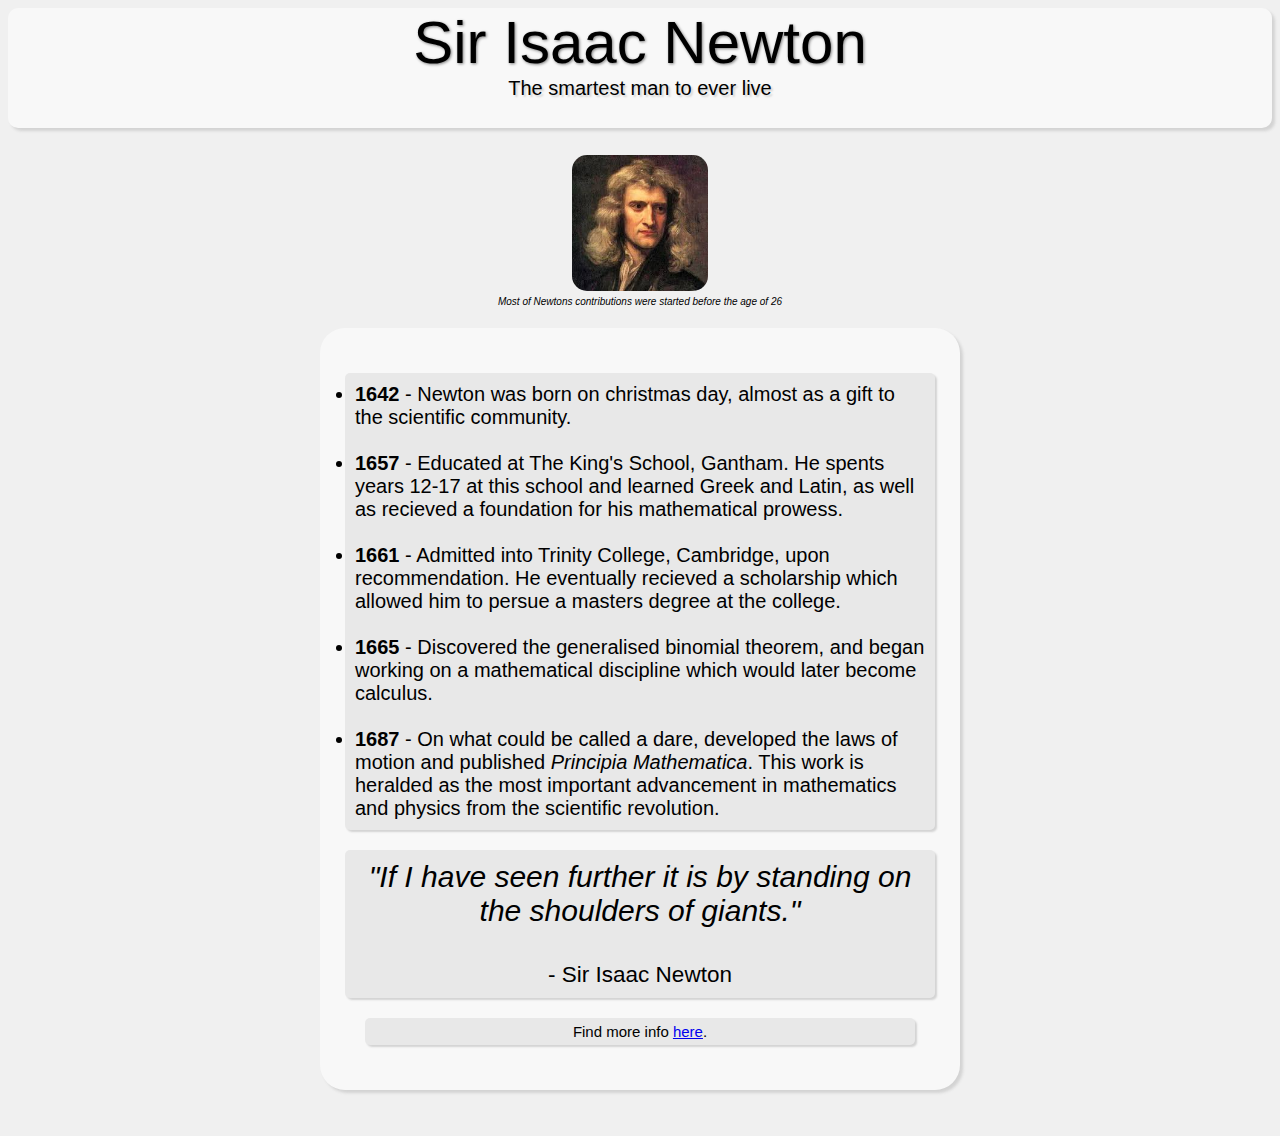
<file: Tribute Page/index.html>
<!DOCTYPE=html>
<html>

<head>
<title>My Tribute Page</title>
<meta charset="utf-8">
<link rel="stylesheet" href="style.css">
</head>

<body id="main">

	<div id="header">	
		<div id="title">Sir Isaac Newton</div>
		<div id="title-description">The smartest man to ever live</div>
	</div>

	<div id="img-div">
		<img id="image" src="newton-pic.jpg">
		<div id="img-caption"><i>Most of Newtons contributions were started before the age of 26</i></div>
	</div>

	<div id="tribute-info">

		<ul>

			<li>
			<strong>1642</strong>
			- Newton was born on christmas day, almost as a gift to the scientific community.
			</li>
			<br/>

			<li>
			<strong>1657</strong>
			- Educated at The King's School, Gantham. He spents years 12-17 at this school and learned Greek
			and Latin, as well as recieved a foundation for his mathematical prowess.
			</li>
			<br/>

			<li>
			<strong>1661</strong>
			- Admitted into Trinity College, Cambridge, upon recommendation. He eventually recieved a
			scholarship which allowed him to persue a masters degree at the college.	
			</li>
			<br/>

			<li>
			<strong>1665</strong>
			- Discovered the generalised binomial theorem, and began working on a mathematical discipline
			which would later become calculus.
			</li>
			<br/>

			<li>
			<strong>1687</strong>
			- On what could be called a dare, developed the laws of motion and published 
			<i>Principia Mathematica</i>. This work is heralded as the most important advancement in
			mathematics and physics from the scientific revolution.	
			</li>

		</ul>

		<div id="quote">
			<i>"If I have seen further it is by standing on the shoulders of giants."</i>
			<br/><br/><span style="font-size: 0.75em;">- Sir Isaac Newton</span>
		</div>

		<div id="more-info">Find more info <a href="https://en.wikipedia.org/wiki/Isaac_Newton" target="_blank">here</a>.</div>

	</div>

</body>

<script type="text/javascript" src="script.js"></script>

</html>
</file>
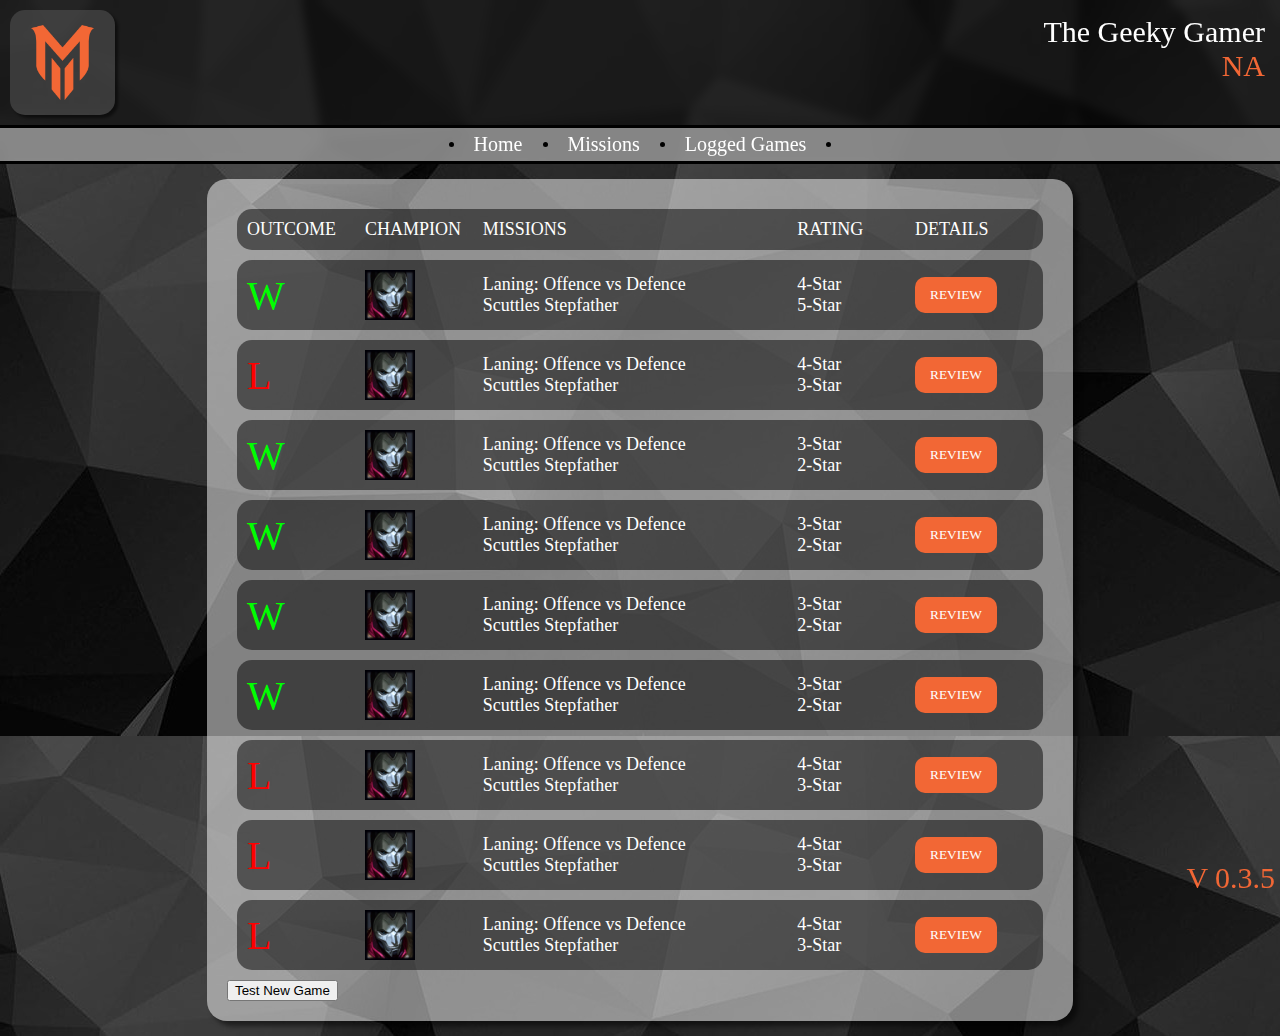
<file: mockMacroMentor/gamelogs.html>
<!DOCTYPE=html>
<html>

<head>

	<title>Macro-Mentor Web App</title>
	<meta charset="utf-8">
	<link rel="stylesheet" href="style.css">
	<link rel="icon" href="logo.png">

</head>

<body>

	<div id="new-game-window">
		<div id="foreground-window">
			<form id="survey-form" method="POST" onSubmit="confirmPage" class="body-text">

				<div class="form-box" id="grid-00">
					<label id="dropdown-label" for="number">ROLE:</label>
					<select id="dropdown" required>
						<option selected value>TOP</option>
						<option value>BOT</option>
						<option value>MID</option>
						<option value>SUP</option>
						<option value>JNG</option>
					</select>
				</div>

				<div class="form-box" id="grid-01">
					<label id="name-label" for="name">Ranked:</label>
					<input type="checkbox" id="ranked" name="ranked" value="ranked" required><br>
					<label id="name-label" for="name">Victory:</label>
					<input type="checkbox" id="victory" name="victory" value="victory" required>
				</div>

				<div class="form-box" id="grid-02">
					<span>Rate and describe your main mission performance.</span>
					<input type="range" id="myRange" value="90">
					<br>
					<textarea class="textbox" id="short-response" required>
					</textarea>
				</div>

				<div class="form-box" id="grid-03">
					<span>Rate and describe your side mission performance.</span>
					<input type="range" id="myRange" value="90">
					<br>
					<textarea class="textbox" id="short-response" required>
					</textarea>
				</div>

				<div class="form-box" id="grid-04">
					<span>Key take-aways and general notes.</span><br>
					<textarea class="textbox" id="short-response" required>
					</textarea><br>
					<button type="button" id="submit-form" onclick="newGameWindow()">SUBMIT</button>
				</div>

			</form>
		</div>
	</div>

	<header>
		
		<div class="header">

			<div class="header-div">

				<div class="text-div-left">
					<img src="logo.png">
				</div>

			</div>

			<div class="header-div">

				<div class="text-div-right">
					<span class="header-text">The Geeky Gamer</span><br/>
					<span class="header-text" style="color: #F26735;">NA</span>
				</div>

			</div>

			<div class="nav-div">

				<div class="link-container">
				
					<div class="link-bar"></div>

					<div class="nav-link">
						<a href="home.html">Home</a>
					</div>

					<div class="link-bar"></div>

					<div class="nav-link">
						<a href="missions.html">Missions</a>
					</div>

					<div class="link-bar"></div>
				
					<div class="nav-link">
						<a href="gamelogs.html">Logged Games</a>
					</div>

					<div class="link-bar"></div>
				
				</div>

			</div>

		</div>

	</header>

	<main>
		
		<div class="content-main">

			<div class="content-container">

				<div class="game-log-title">

					<div>
						<span class="body-text">OUTCOME</span>
					</div>

					<div>
						<span class="body-text">CHAMPION</span>
					</div>

					<div>
						<span class="body-text">MISSIONS</span>
					</div>

					<div>
						<span class="body-text">RATING</span>
					</div>

					<div>
						<span class="body-text">DETAILS</span>
					</div>

				</div>

				<div class="game-log-container">

					<div class="game-log">

						<div class="log-column-one">
							<span style="font-size: 40px; color: #0f0;">W</span>
						</div>

						<div class="log-column-two">
							<img src="jhin.png">
						</div>

						<div class="log-column-three">
							<span class="body-text">Laning: Offence vs Defence</span><br>
							<span class="body-text">Scuttles Stepfather</span>
						</div>

						<div class="log-column-four">
							<span class="body-text">4-Star</span><br>
							<span class="body-text">5-Star</span>
						</div>

						<div class="log-column-five">
							<button type="button" id="review-game">REVIEW</button>
						</div>

					</div>

					<div id="review-log-window">

						<div class="review-grid-container">

							<div class="review-div" style="text-align: center;">
								<span class="header-text">MAIN MISSION:</span>
							</div>

							<div class="review-div">
								<span class="body-text">
									I felt like this game went really well. I pressured my laner constantly throughout the game.
									He couldn't step up to the wave without getting harrassed, I got ganked and backed off offence,
									which led to my shitting a brick mid-game. I still need to work on reacting faster to when my
									opponent makes a play.
								</span>
							</div>

						</div>

						<div class="review-grid-container">

							<div class="review-div" style="text-align: center;">
								<span class="header-text">SIDE MISSION:</span>
							</div>

							<div class="review-div">
								<span class="body-text">
									One good thing that comes with pairing these two missions is, when I am doing well with my
									offence/defence I can contest scuttle way easier. I won a lvl 3 fight and forced my laner to back,
									this gave me time to ping the jungler to scuttle and we killed the enemy jg and took scuttle. Not
									only did I make a play for myself, but gave the jg a lead as well. Great Game.
								</span>
							</div>

						</div>

						<div class="review-grid-container">
							
							<div class="review-div" style="text-align: center;">
								<span class="header-text">MATCH NOTES:</span>
							</div>
							
							<div class="review-div">
								<span class="body-text">
									Some key take aways from this match have to be my late game decision making. I kept the pace from my early game
									advantage. When focusing on being so decisive in lane it really opens up the ability to really
									start forcing things to happen later in the game. All in all a GREAT GAME. Thank you Neace!
								</span>
							</div>
						
						</div>
						
						<div class="review-grid-container review-violations">
							
							<span class="body-text vio-span" style="color: #F26735;">VIOLATIONS:</span>
							<span class="body-text vio-span">Camera Lock</span>
							<span class="body-text vio-span">Chatterbox</span>
							<span class="body-text vio-span">Hand Leveler</span>

						</div>

					</div>
				
				</div>

				<div class="game-log-container">

					<div class="game-log">

						<div class="log-column-one">
							<span style="font-size: 40px; color: #f00;">L</span>
						</div>

						<div class="log-column-two">
							<img src="jhin.png">
						</div>

						<div class="log-column-three">
							<span class="body-text">Laning: Offence vs Defence</span><br>
							<span class="body-text">Scuttles Stepfather</span>
						</div>

						<div class="log-column-four">
							<span class="body-text">4-Star</span><br>
							<span class="body-text">3-Star</span>
						</div>

						<div class="log-column-five">
							<button type="button" id="review-game">REVIEW</button>
						</div>

					</div>

					<div id="review-log-window">

						<div class="review-grid-container">

							<div class="review-div" style="text-align: center;">
								<span class="header-text">MAIN MISSION:</span>
							</div>

							<div class="review-div">
								<span class="body-text">
									I felt like this game went really well. I pressured my laner constantly throughout the game.
									He couldn't step up to the wave without getting harrassed, I got ganked and backed off offence,
									which led to my shitting a brick mid-game. I still need to work on reacting faster to when my
									opponent makes a play.
								</span>
							</div>

						</div>

						<div class="review-grid-container">

							<div class="review-div" style="text-align: center;">
								<span class="header-text">SIDE MISSION:</span>
							</div>

							<div class="review-div">
								<span class="body-text">
									One good thing that comes with pairing these two missions is, when I am doing well with my
									offence/defence I can contest scuttle way easier. I won a lvl 3 fight and forced my laner to back,
									this gave me time to ping the jungler to scuttle and we killed the enemy jg and took scuttle. Not
									only did I make a play for myself, but gave the jg a lead as well. Great Game.
								</span>
							</div>

						</div>

						<div class="review-grid-container">
							
							<div class="review-div" style="text-align: center;">
								<span class="header-text">MATCH NOTES:</span>
							</div>
							
							<div class="review-div">
								<span class="body-text">
									Some key take aways from this match have to be my late game decision making. I kept the pace from my early game
									advantage. When focusing on being so decisive in lane it really opens up the ability to really
									start forcing things to happen later in the game. All in all a GREAT GAME. Thank you Neace!
								</span>
							</div>
						
						</div>
						
						<div class="review-grid-container review-violations">
							
							<span class="body-text vio-span" style="color: #F26735;">VIOLATIONS:</span>
							<span class="body-text vio-span">Camera Lock</span>
							<span class="body-text vio-span">Chatterbox</span>
							<span class="body-text vio-span">Hand Leveler</span>

						</div>

					</div>

				</div>

				<div class="game-log-container">
					
					<div class="game-log">

						<div class="log-column-one">
							<span style="font-size: 40px; color: #0f0;">W</span>
						</div>

						<div class="log-column-two">
							<img src="jhin.png">
						</div>

						<div class="log-column-three">
							<span class="body-text">Laning: Offence vs Defence</span><br>
							<span class="body-text">Scuttles Stepfather</span>
						</div>

						<div class="log-column-four">
							<span class="body-text">3-Star</span><br>
							<span class="body-text">2-Star</span>
						</div>

						<div class="log-column-five">
							<button type="button" id="review-game">REVIEW</button>
						</div>

					</div>

					<div id="review-log-window">

						<div class="review-grid-container">

							<div class="review-div" style="text-align: center;">
								<span class="header-text">MAIN MISSION:</span>
							</div>

							<div class="review-div">
								<span class="body-text">
									I felt like this game went really well. I pressured my laner constantly throughout the game.
									He couldn't step up to the wave without getting harrassed, I got ganked and backed off offence,
									which led to my shitting a brick mid-game. I still need to work on reacting faster to when my
									opponent makes a play.
								</span>
							</div>

						</div>

						<div class="review-grid-container">

							<div class="review-div" style="text-align: center;">
								<span class="header-text">SIDE MISSION:</span>
							</div>

							<div class="review-div">
								<span class="body-text">
									One good thing that comes with pairing these two missions is, when I am doing well with my
									offence/defence I can contest scuttle way easier. I won a lvl 3 fight and forced my laner to back,
									this gave me time to ping the jungler to scuttle and we killed the enemy jg and took scuttle. Not
									only did I make a play for myself, but gave the jg a lead as well. Great Game.
								</span>
							</div>

						</div>

						<div class="review-grid-container">
							
							<div class="review-div" style="text-align: center;">
								<span class="header-text">MATCH NOTES:</span>
							</div>
							
							<div class="review-div">
								<span class="body-text">
									Some key take aways from this match have to be my late game decision making. I kept the pace from my early game
									advantage. When focusing on being so decisive in lane it really opens up the ability to really
									start forcing things to happen later in the game. All in all a GREAT GAME. Thank you Neace!
								</span>
							</div>
						
						</div>
						
						<div class="review-grid-container review-violations">
							
							<span class="body-text vio-span" style="color: #F26735;">VIOLATIONS:</span>
							<span class="body-text vio-span">Camera Lock</span>
							<span class="body-text vio-span">Chatterbox</span>
							<span class="body-text vio-span">Hand Leveler</span>

						</div>

					</div>

				</div>

				<div class="game-log-container">
					
					<div class="game-log">

						<div class="log-column-one">
							<span style="font-size: 40px; color: #0f0;">W</span>
						</div>

						<div class="log-column-two">
							<img src="jhin.png">
						</div>

						<div class="log-column-three">
							<span class="body-text">Laning: Offence vs Defence</span><br>
							<span class="body-text">Scuttles Stepfather</span>
						</div>

						<div class="log-column-four">
							<span class="body-text">3-Star</span><br>
							<span class="body-text">2-Star</span>
						</div>

						<div class="log-column-five">
							<button type="button" id="review-game">REVIEW</button>
						</div>

					</div>

					<div id="review-log-window">

						<div class="review-grid-container">

							<div class="review-div" style="text-align: center;">
								<span class="header-text">MAIN MISSION:</span>
							</div>

							<div class="review-div">
								<span class="body-text">
									I felt like this game went really well. I pressured my laner constantly throughout the game.
									He couldn't step up to the wave without getting harrassed, I got ganked and backed off offence,
									which led to my shitting a brick mid-game. I still need to work on reacting faster to when my
									opponent makes a play.
								</span>
							</div>

						</div>

						<div class="review-grid-container">

							<div class="review-div" style="text-align: center;">
								<span class="header-text">SIDE MISSION:</span>
							</div>

							<div class="review-div">
								<span class="body-text">
									One good thing that comes with pairing these two missions is, when I am doing well with my
									offence/defence I can contest scuttle way easier. I won a lvl 3 fight and forced my laner to back,
									this gave me time to ping the jungler to scuttle and we killed the enemy jg and took scuttle. Not
									only did I make a play for myself, but gave the jg a lead as well. Great Game.
								</span>
							</div>

						</div>

						<div class="review-grid-container">
							
							<div class="review-div" style="text-align: center;">
								<span class="header-text">MATCH NOTES:</span>
							</div>
							
							<div class="review-div">
								<span class="body-text">
									Some key take aways from this match have to be my late game decision making. I kept the pace from my early game
									advantage. When focusing on being so decisive in lane it really opens up the ability to really
									start forcing things to happen later in the game. All in all a GREAT GAME. Thank you Neace!
								</span>
							</div>
						
						</div>
						
						<div class="review-grid-container review-violations">
							
							<span class="body-text vio-span" style="color: #F26735;">VIOLATIONS:</span>
							<span class="body-text vio-span">Camera Lock</span>
							<span class="body-text vio-span">Chatterbox</span>
							<span class="body-text vio-span">Hand Leveler</span>

						</div>

					</div>

				</div>

				<div class="game-log-container">
					
					<div class="game-log">

						<div class="log-column-one">
							<span style="font-size: 40px; color: #0f0;">W</span>
						</div>

						<div class="log-column-two">
							<img src="jhin.png">
						</div>

						<div class="log-column-three">
							<span class="body-text">Laning: Offence vs Defence</span><br>
							<span class="body-text">Scuttles Stepfather</span>
						</div>

						<div class="log-column-four">
							<span class="body-text">3-Star</span><br>
							<span class="body-text">2-Star</span>
						</div>

						<div class="log-column-five">
							<button type="button" id="review-game">REVIEW</button>
						</div>

					</div>

					<div id="review-log-window">

						<div class="review-grid-container">

							<div class="review-div" style="text-align: center;">
								<span class="header-text">MAIN MISSION:</span>
							</div>

							<div class="review-div">
								<span class="body-text">
									I felt like this game went really well. I pressured my laner constantly throughout the game.
									He couldn't step up to the wave without getting harrassed, I got ganked and backed off offence,
									which led to my shitting a brick mid-game. I still need to work on reacting faster to when my
									opponent makes a play.
								</span>
							</div>

						</div>

						<div class="review-grid-container">

							<div class="review-div" style="text-align: center;">
								<span class="header-text">SIDE MISSION:</span>
							</div>

							<div class="review-div">
								<span class="body-text">
									One good thing that comes with pairing these two missions is, when I am doing well with my
									offence/defence I can contest scuttle way easier. I won a lvl 3 fight and forced my laner to back,
									this gave me time to ping the jungler to scuttle and we killed the enemy jg and took scuttle. Not
									only did I make a play for myself, but gave the jg a lead as well. Great Game.
								</span>
							</div>

						</div>

						<div class="review-grid-container">
							
							<div class="review-div" style="text-align: center;">
								<span class="header-text">MATCH NOTES:</span>
							</div>
							
							<div class="review-div">
								<span class="body-text">
									Some key take aways from this match have to be my late game decision making. I kept the pace from my early game
									advantage. When focusing on being so decisive in lane it really opens up the ability to really
									start forcing things to happen later in the game. All in all a GREAT GAME. Thank you Neace!
								</span>
							</div>
						
						</div>
						
						<div class="review-grid-container review-violations">
							
							<span class="body-text vio-span" style="color: #F26735;">VIOLATIONS:</span>
							<span class="body-text vio-span">Camera Lock</span>
							<span class="body-text vio-span">Chatterbox</span>
							<span class="body-text vio-span">Hand Leveler</span>

						</div>

					</div>

				</div>

				<div class="game-log-container">
					
					<div class="game-log">

						<div class="log-column-one">
							<span style="font-size: 40px; color: #0f0;">W</span>
						</div>

						<div class="log-column-two">
							<img src="jhin.png">
						</div>

						<div class="log-column-three">
							<span class="body-text">Laning: Offence vs Defence</span><br>
							<span class="body-text">Scuttles Stepfather</span>
						</div>

						<div class="log-column-four">
							<span class="body-text">3-Star</span><br>
							<span class="body-text">2-Star</span>
						</div>

						<div class="log-column-five">
							<button type="button" id="review-game">REVIEW</button>
						</div>

					</div>

					<div id="review-log-window">

						<div class="review-grid-container">

							<div class="review-div" style="text-align: center;">
								<span class="header-text">MAIN MISSION:</span>
							</div>

							<div class="review-div">
								<span class="body-text">
									I felt like this game went really well. I pressured my laner constantly throughout the game.
									He couldn't step up to the wave without getting harrassed, I got ganked and backed off offence,
									which led to my shitting a brick mid-game. I still need to work on reacting faster to when my
									opponent makes a play.
								</span>
							</div>

						</div>

						<div class="review-grid-container">

							<div class="review-div" style="text-align: center;">
								<span class="header-text">SIDE MISSION:</span>
							</div>

							<div class="review-div">
								<span class="body-text">
									One good thing that comes with pairing these two missions is, when I am doing well with my
									offence/defence I can contest scuttle way easier. I won a lvl 3 fight and forced my laner to back,
									this gave me time to ping the jungler to scuttle and we killed the enemy jg and took scuttle. Not
									only did I make a play for myself, but gave the jg a lead as well. Great Game.
								</span>
							</div>

						</div>

						<div class="review-grid-container">
							
							<div class="review-div" style="text-align: center;">
								<span class="header-text">MATCH NOTES:</span>
							</div>
							
							<div class="review-div">
								<span class="body-text">
									Some key take aways from this match have to be my late game decision making. I kept the pace from my early game
									advantage. When focusing on being so decisive in lane it really opens up the ability to really
									start forcing things to happen later in the game. All in all a GREAT GAME. Thank you Neace!
								</span>
							</div>
						
						</div>
						
						<div class="review-grid-container review-violations">
							
							<span class="body-text vio-span" style="color: #F26735;">VIOLATIONS:</span>
							<span class="body-text vio-span">Camera Lock</span>
							<span class="body-text vio-span">Chatterbox</span>
							<span class="body-text vio-span">Hand Leveler</span>

						</div>

					</div>

				</div>

				<div class="game-log-container">

					<div class="game-log">

						<div class="log-column-one">
							<span style="font-size: 40px; color: #f00;">L</span>
						</div>

						<div class="log-column-two">
							<img src="jhin.png">
						</div>

						<div class="log-column-three">
							<span class="body-text">Laning: Offence vs Defence</span><br>
							<span class="body-text">Scuttles Stepfather</span>
						</div>

						<div class="log-column-four">
							<span class="body-text">4-Star</span><br>
							<span class="body-text">3-Star</span>
						</div>

						<div class="log-column-five">
							<button type="button" id="review-game">REVIEW</button>
						</div>

					</div>

					<div id="review-log-window">

						<div class="review-grid-container">

							<div class="review-div" style="text-align: center;">
								<span class="header-text">MAIN MISSION:</span>
							</div>

							<div class="review-div">
								<span class="body-text">
									I felt like this game went really well. I pressured my laner constantly throughout the game.
									He couldn't step up to the wave without getting harrassed, I got ganked and backed off offence,
									which led to my shitting a brick mid-game. I still need to work on reacting faster to when my
									opponent makes a play.
								</span>
							</div>

						</div>

						<div class="review-grid-container">

							<div class="review-div" style="text-align: center;">
								<span class="header-text">SIDE MISSION:</span>
							</div>

							<div class="review-div">
								<span class="body-text">
									One good thing that comes with pairing these two missions is, when I am doing well with my
									offence/defence I can contest scuttle way easier. I won a lvl 3 fight and forced my laner to back,
									this gave me time to ping the jungler to scuttle and we killed the enemy jg and took scuttle. Not
									only did I make a play for myself, but gave the jg a lead as well. Great Game.
								</span>
							</div>

						</div>

						<div class="review-grid-container">
							
							<div class="review-div" style="text-align: center;">
								<span class="header-text">MATCH NOTES:</span>
							</div>
							
							<div class="review-div">
								<span class="body-text">
									Some key take aways from this match have to be my late game decision making. I kept the pace from my early game
									advantage. When focusing on being so decisive in lane it really opens up the ability to really
									start forcing things to happen later in the game. All in all a GREAT GAME. Thank you Neace!
								</span>
							</div>
						
						</div>
						
						<div class="review-grid-container review-violations">
							
							<span class="body-text vio-span" style="color: #F26735;">VIOLATIONS:</span>
							<span class="body-text vio-span">Camera Lock</span>
							<span class="body-text vio-span">Chatterbox</span>
							<span class="body-text vio-span">Hand Leveler</span>

						</div>

					</div>

				</div>

				<div class="game-log-container">

					<div class="game-log">

						<div class="log-column-one">
							<span style="font-size: 40px; color: #f00;">L</span>
						</div>

						<div class="log-column-two">
							<img src="jhin.png">
						</div>

						<div class="log-column-three">
							<span class="body-text">Laning: Offence vs Defence</span><br>
							<span class="body-text">Scuttles Stepfather</span>
						</div>

						<div class="log-column-four">
							<span class="body-text">4-Star</span><br>
							<span class="body-text">3-Star</span>
						</div>

						<div class="log-column-five">
							<button type="button" id="review-game">REVIEW</button>
						</div>

					</div>

					<div id="review-log-window">

						<div class="review-grid-container">

							<div class="review-div" style="text-align: center;">
								<span class="header-text">MAIN MISSION:</span>
							</div>

							<div class="review-div">
								<span class="body-text">
									I felt like this game went really well. I pressured my laner constantly throughout the game.
									He couldn't step up to the wave without getting harrassed, I got ganked and backed off offence,
									which led to my shitting a brick mid-game. I still need to work on reacting faster to when my
									opponent makes a play.
								</span>
							</div>

						</div>

						<div class="review-grid-container">

							<div class="review-div" style="text-align: center;">
								<span class="header-text">SIDE MISSION:</span>
							</div>

							<div class="review-div">
								<span class="body-text">
									One good thing that comes with pairing these two missions is, when I am doing well with my
									offence/defence I can contest scuttle way easier. I won a lvl 3 fight and forced my laner to back,
									this gave me time to ping the jungler to scuttle and we killed the enemy jg and took scuttle. Not
									only did I make a play for myself, but gave the jg a lead as well. Great Game.
								</span>
							</div>

						</div>

						<div class="review-grid-container">
							
							<div class="review-div" style="text-align: center;">
								<span class="header-text">MATCH NOTES:</span>
							</div>
							
							<div class="review-div">
								<span class="body-text">
									Some key take aways from this match have to be my late game decision making. I kept the pace from my early game
									advantage. When focusing on being so decisive in lane it really opens up the ability to really
									start forcing things to happen later in the game. All in all a GREAT GAME. Thank you Neace!
								</span>
							</div>
						
						</div>
						
						<div class="review-grid-container review-violations">
							
							<span class="body-text vio-span" style="color: #F26735;">VIOLATIONS:</span>
							<span class="body-text vio-span">Camera Lock</span>
							<span class="body-text vio-span">Chatterbox</span>
							<span class="body-text vio-span">Hand Leveler</span>

						</div>

					</div>

				</div>

				<div class="game-log-container">

					<div class="game-log">

						<div class="log-column-one">
							<span style="font-size: 40px; color: #f00;">L</span>
						</div>

						<div class="log-column-two">
							<img src="jhin.png">
						</div>

						<div class="log-column-three">
							<span class="body-text">Laning: Offence vs Defence</span><br>
							<span class="body-text">Scuttles Stepfather</span>
						</div>

						<div class="log-column-four">
							<span class="body-text">4-Star</span><br>
							<span class="body-text">3-Star</span>
						</div>

						<div class="log-column-five">
							<button type="button" id="review-game">REVIEW</button>
						</div>

					</div>

					<div id="review-log-window">

						<div class="review-grid-container">

							<div class="review-div" style="text-align: center;">
								<span class="header-text">MAIN MISSION:</span>
							</div>

							<div class="review-div">
								<span class="body-text">
									I felt like this game went really well. I pressured my laner constantly throughout the game.
									He couldn't step up to the wave without getting harrassed, I got ganked and backed off offence,
									which led to my shitting a brick mid-game. I still need to work on reacting faster to when my
									opponent makes a play.
								</span>
							</div>

						</div>

						<div class="review-grid-container">

							<div class="review-div" style="text-align: center;">
								<span class="header-text">SIDE MISSION:</span>
							</div>

							<div class="review-div">
								<span class="body-text">
									One good thing that comes with pairing these two missions is, when I am doing well with my
									offence/defence I can contest scuttle way easier. I won a lvl 3 fight and forced my laner to back,
									this gave me time to ping the jungler to scuttle and we killed the enemy jg and took scuttle. Not
									only did I make a play for myself, but gave the jg a lead as well. Great Game.
								</span>
							</div>

						</div>

						<div class="review-grid-container">
							
							<div class="review-div" style="text-align: center;">
								<span class="header-text">MATCH NOTES:</span>
							</div>
							
							<div class="review-div">
								<span class="body-text">
									Some key take aways from this match have to be my late game decision making. I kept the pace from my early game
									advantage. When focusing on being so decisive in lane it really opens up the ability to really
									start forcing things to happen later in the game. All in all a GREAT GAME. Thank you Neace!
								</span>
							</div>
						
						</div>
						
						<div class="review-grid-container review-violations">
							
							<span class="body-text vio-span" style="color: #F26735;">VIOLATIONS:</span>
							<span class="body-text vio-span">Camera Lock</span>
							<span class="body-text vio-span">Chatterbox</span>
							<span class="body-text vio-span">Hand Leveler</span>

						</div>

					</div>

				</div>

				<button type="button" id="test-new-game">Test New Game</button>

			</div>

		</div>

	</main>

	<footer>
		<div class="version-float header-text" style="color: #F26735;">V 0.3.5</div>
	</footer>

</body>

<script type="text/javascript" src="script.js"></script>

</html>
</file>
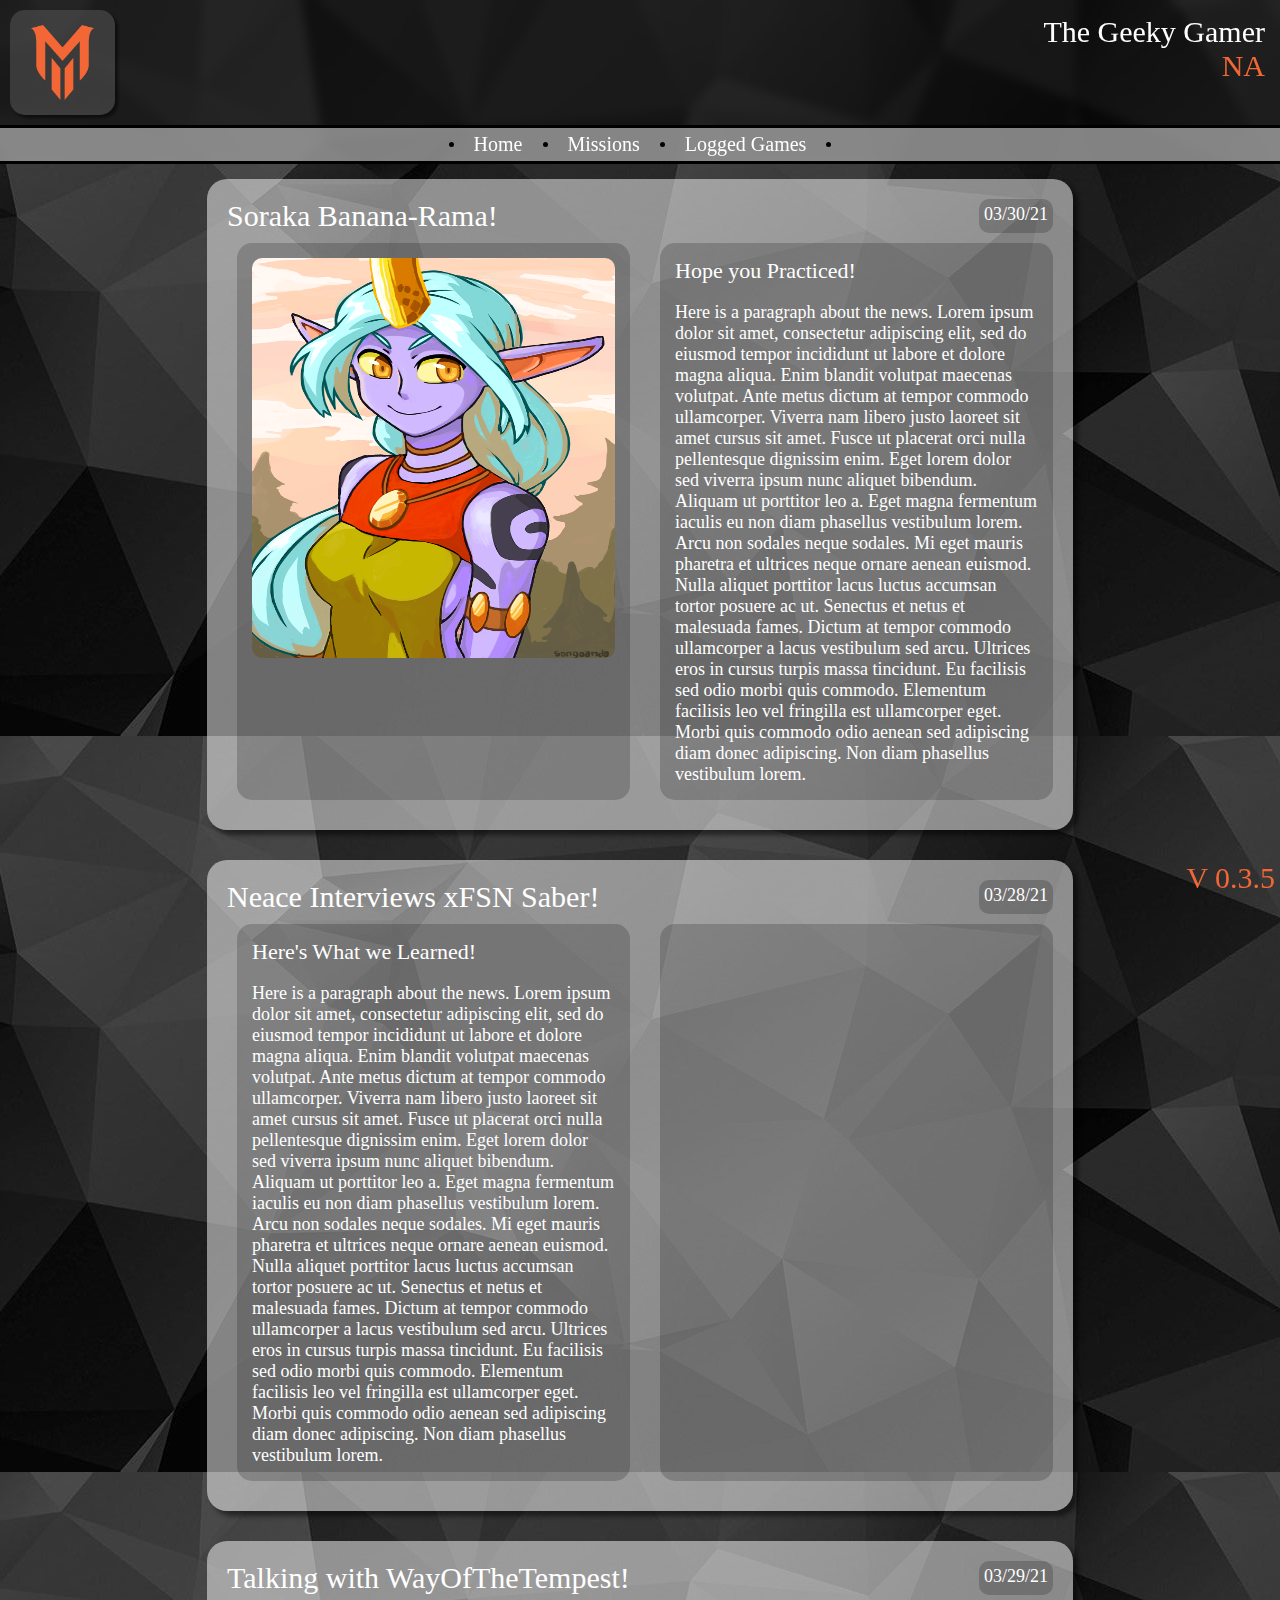
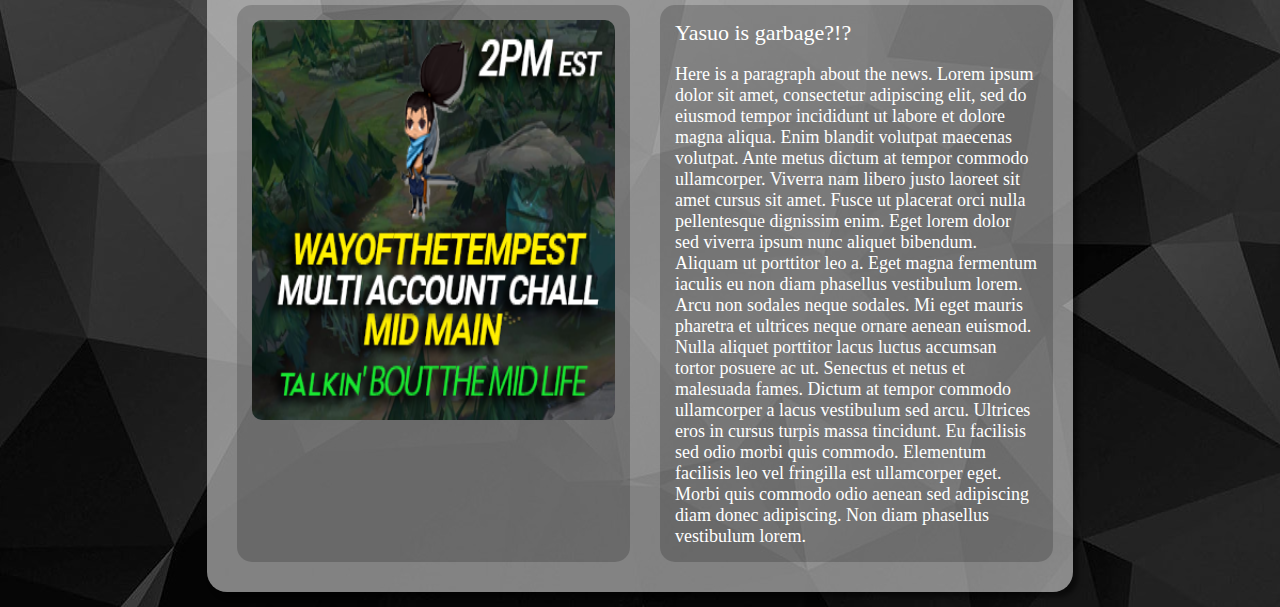
<file: mockMacroMentor/home.html>
<!DOCTYPE=html>
<html>

<head>

	<title>Macro-Mentor Web App</title>
	<meta charset="utf-8">
	<link rel="stylesheet" href="style.css">
	<link rel="icon" href="logo.png">

</head>

<body>

	<header>
		
		<div class="header">

			<div class="header-div">

				<div class="text-div-left">
					<img src="logo.png">
				</div>

			</div>

			<div class="header-div">

				<div class="text-div-right">
					<span class="header-text">The Geeky Gamer</span><br/>
					<span class="header-text" style="color: #F26735;">NA</span>
				</div>

			</div>

			<div class="nav-div">

				<div class="link-container">
				
					<div class="link-bar"></div>

					<div class="nav-link">
						<a href="home.html">Home</a>
					</div>

					<div class="link-bar"></div>

					<div class="nav-link">
						<a href="missions.html">Missions</a>
					</div>

					<div class="link-bar"></div>
				
					<div class="nav-link">
						<a href="gamelogs.html">Logged Games</a>
					</div>

					<div class="link-bar"></div>
				
				</div>

			</div>

		</div>

	</header>

	<main>
		
		<div class="content-main">

			<div class="content-container">

				<div class="headline">

					<div>
						<span class="header-text">Soraka Banana-Rama!</span>
					</div>

					<div class="date-container">
						<span class="body-text">03/30/21</span>
					</div>

				</div>

				<div class="image-container">

					<div class="image-div">
						<img src="soraka.png">
					</div>

					<div class="description-div">
			
						<span class="header2-text">Hope you Practiced!</span>

						<div class="paragraph-container">
							<br><span class="body-text">
								Here is a paragraph about the news. Lorem ipsum dolor sit amet, consectetur adipiscing elit, 
								sed do eiusmod tempor incididunt ut labore et dolore magna aliqua. Enim blandit volutpat 
								maecenas volutpat. Ante metus dictum at tempor commodo ullamcorper. Viverra nam libero justo 
								laoreet sit amet cursus sit amet. Fusce ut placerat orci nulla pellentesque dignissim enim. 
								Eget lorem dolor sed viverra ipsum nunc aliquet bibendum. Aliquam ut porttitor leo a. Eget 
								magna fermentum iaculis eu non diam phasellus vestibulum lorem. Arcu non sodales neque 
								sodales. Mi eget mauris pharetra et ultrices neque ornare aenean euismod. Nulla aliquet 
								porttitor lacus luctus accumsan tortor posuere ac ut. Senectus et netus et malesuada fames. 
								Dictum at tempor commodo ullamcorper a lacus vestibulum sed arcu. Ultrices eros in cursus 
								turpis massa tincidunt. Eu facilisis sed odio morbi quis commodo. Elementum facilisis leo vel 
								fringilla est ullamcorper eget. Morbi quis commodo odio aenean sed adipiscing diam donec adipiscing. 
								Non diam phasellus vestibulum lorem.
							</span>
						</div>
				
					</div>
			
				</div>
			
			</div>

			<div class="content-container">

				<div class="headline">

					<div>
						<span class="header-text">Neace Interviews xFSN Saber!</span>
					</div>

					<div class="date-container">
						<span class="body-text">03/28/21</span>
					</div>

				</div>

				<div class="image-container">

					<div class="description-div">
			
						<span class="header2-text">Here's What we Learned!</span>

						<div class="paragraph-container">
							<br><span class="body-text">
								Here is a paragraph about the news. Lorem ipsum dolor sit amet, consectetur adipiscing elit, 
								sed do eiusmod tempor incididunt ut labore et dolore magna aliqua. Enim blandit volutpat 
								maecenas volutpat. Ante metus dictum at tempor commodo ullamcorper. Viverra nam libero justo 
								laoreet sit amet cursus sit amet. Fusce ut placerat orci nulla pellentesque dignissim enim. 
								Eget lorem dolor sed viverra ipsum nunc aliquet bibendum. Aliquam ut porttitor leo a. Eget 
								magna fermentum iaculis eu non diam phasellus vestibulum lorem. Arcu non sodales neque 
								sodales. Mi eget mauris pharetra et ultrices neque ornare aenean euismod. Nulla aliquet 
								porttitor lacus luctus accumsan tortor posuere ac ut. Senectus et netus et malesuada fames. 
								Dictum at tempor commodo ullamcorper a lacus vestibulum sed arcu. Ultrices eros in cursus 
								turpis massa tincidunt. Eu facilisis sed odio morbi quis commodo. Elementum facilisis leo vel 
								fringilla est ullamcorper eget. Morbi quis commodo odio aenean sed adipiscing diam donec adipiscing. 
								Non diam phasellus vestibulum lorem.
							</span>
						</div>
				
					</div>

					<div class="image-div">
						<iframe width="100%" height="100%" src="https://www.youtube.com/embed/CzTaiE0DEK4" title="YouTube video player" frameborder="0" allow="accelerometer; autoplay; clipboard-write; encrypted-media; gyroscope; picture-in-picture" allowfullscreen></iframe>
					</div>
			
				</div>
			
			</div>

			<div class="content-container">

				<div class="headline">

					<div>
						<span class="header-text">Talking with WayOfTheTempest!</span>
					</div>

					<div class="date-container">
						<span class="body-text">03/29/21</span>
					</div>

				</div>

				<div class="image-container">

					<div class="image-div">
						<img src="wayofthetempest.png">
					</div>

					<div class="description-div">
			
						<span class="header2-text">Yasuo is garbage?!?</span>

						<div class="paragraph-container">
							<br><span class="body-text">
								Here is a paragraph about the news. Lorem ipsum dolor sit amet, consectetur adipiscing elit, 
								sed do eiusmod tempor incididunt ut labore et dolore magna aliqua. Enim blandit volutpat 
								maecenas volutpat. Ante metus dictum at tempor commodo ullamcorper. Viverra nam libero justo 
								laoreet sit amet cursus sit amet. Fusce ut placerat orci nulla pellentesque dignissim enim. 
								Eget lorem dolor sed viverra ipsum nunc aliquet bibendum. Aliquam ut porttitor leo a. Eget 
								magna fermentum iaculis eu non diam phasellus vestibulum lorem. Arcu non sodales neque 
								sodales. Mi eget mauris pharetra et ultrices neque ornare aenean euismod. Nulla aliquet 
								porttitor lacus luctus accumsan tortor posuere ac ut. Senectus et netus et malesuada fames. 
								Dictum at tempor commodo ullamcorper a lacus vestibulum sed arcu. Ultrices eros in cursus 
								turpis massa tincidunt. Eu facilisis sed odio morbi quis commodo. Elementum facilisis leo vel 
								fringilla est ullamcorper eget. Morbi quis commodo odio aenean sed adipiscing diam donec adipiscing. 
								Non diam phasellus vestibulum lorem.
							</span>
						</div>
				
					</div>
			
				</div>
			
			</div>

		</div>

	</main>

	<footer>
		<div class="version-float header-text" style="color: #F26735;">V 0.3.5</div>
	</footer>

</body>

<script type="text/javascript" src="script.js"></script>

</html>
</file>
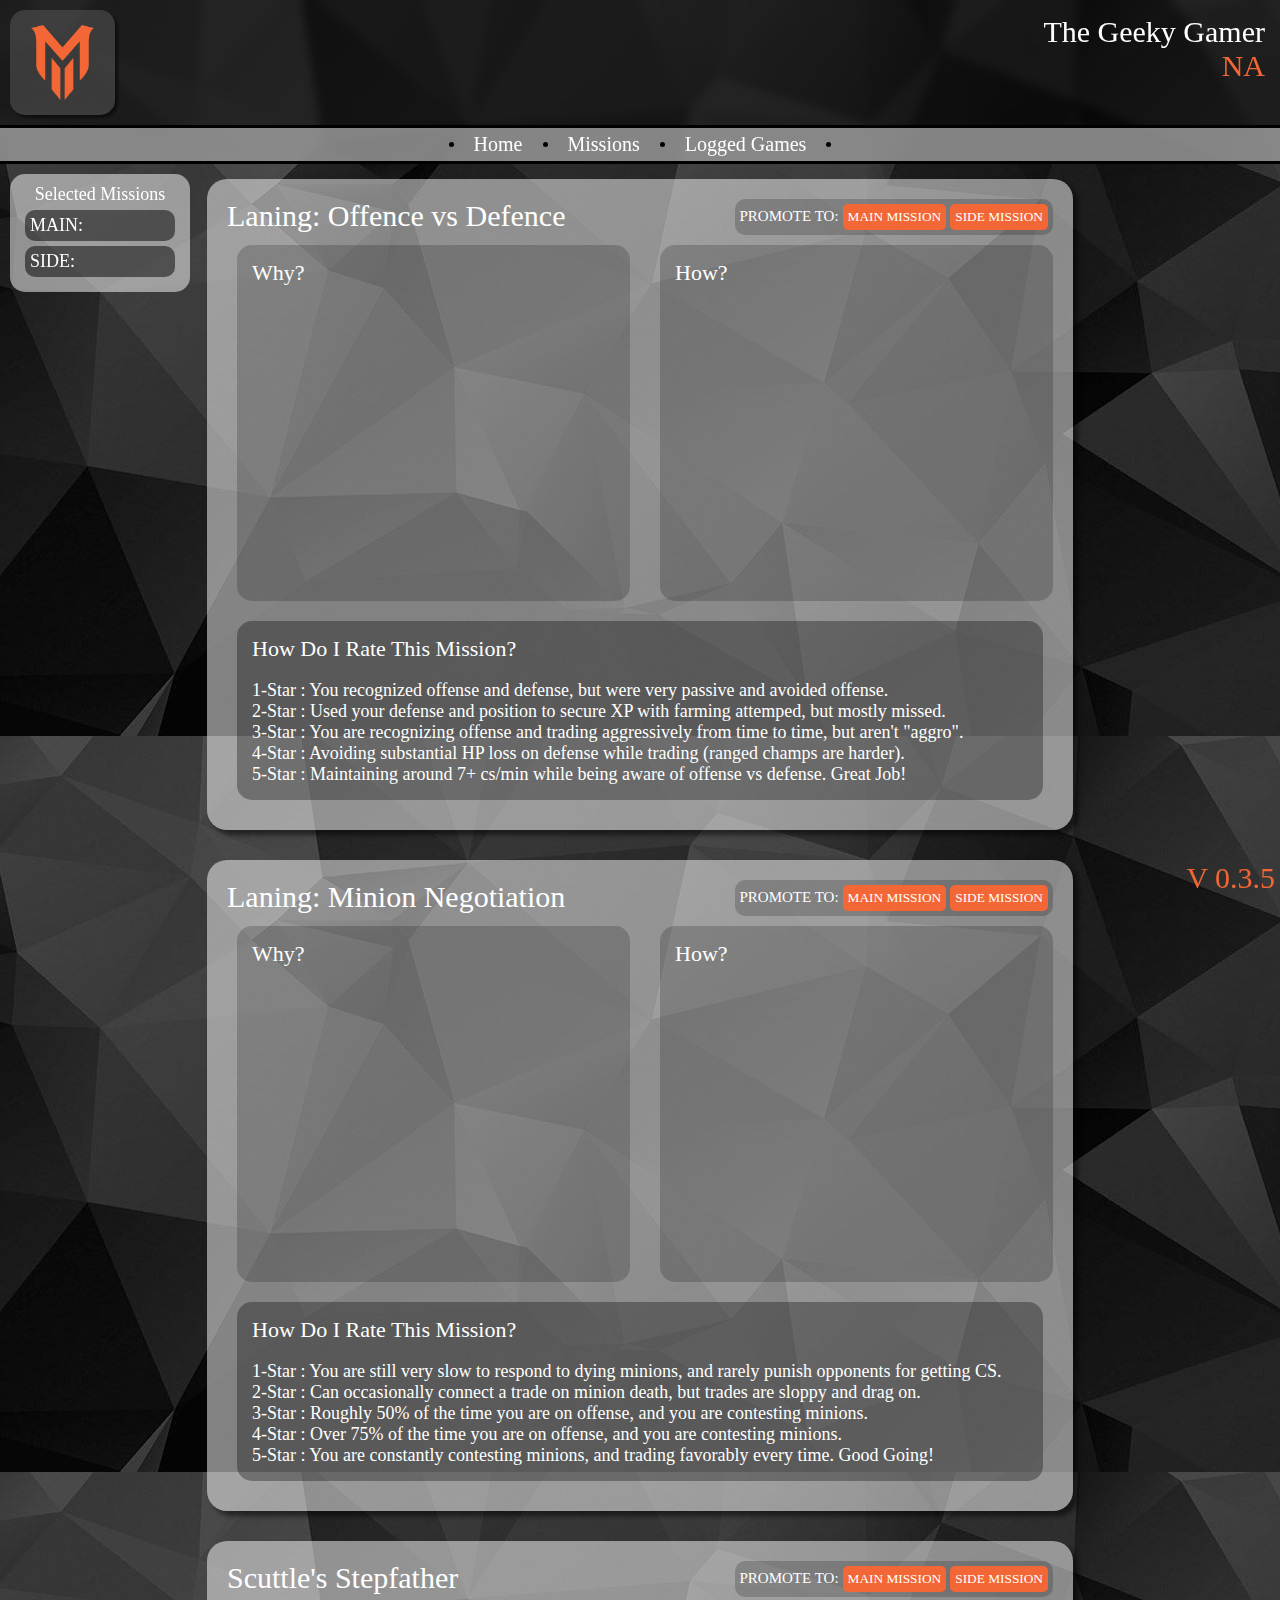
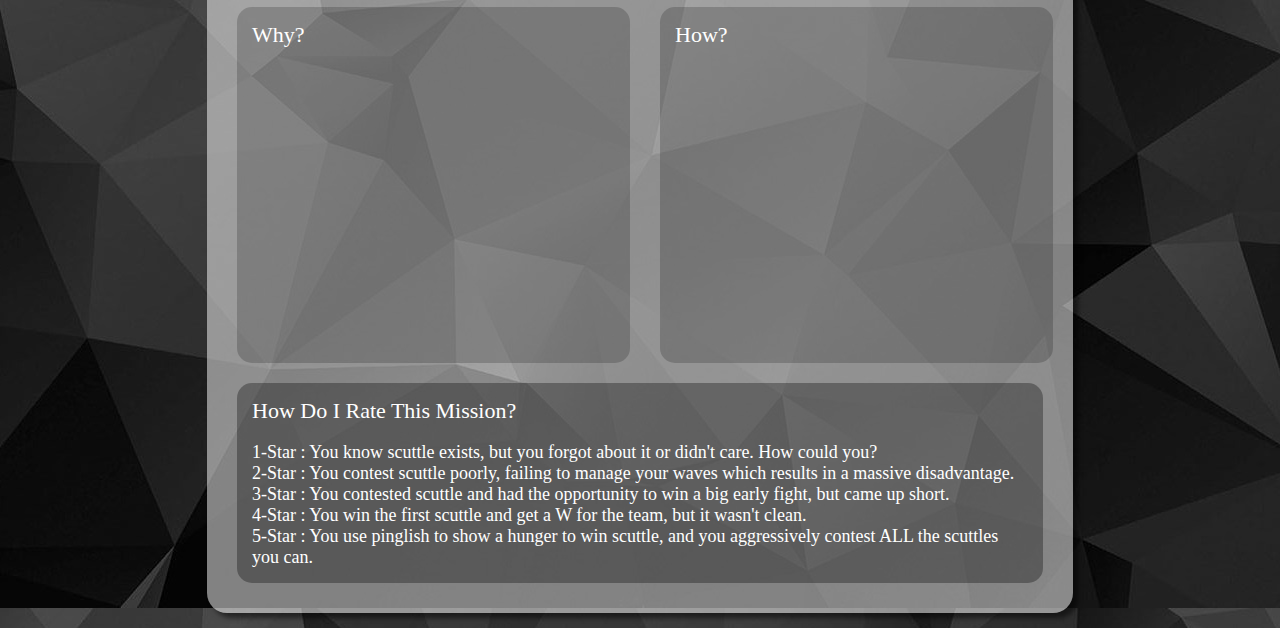
<file: mockMacroMentor/missions.html>
<!DOCTYPE=html>
<html>

<head>

	<title>Macro-Mentor Web App</title>
	<meta charset="utf-8">
	<link rel="stylesheet" href="style.css">
	<link rel="icon" href="logo.png">

</head>

<body>

	<header>
		
		<div class="header">

			<div class="header-div">

				<div class="text-div-left">
					<img src="logo.png">
				</div>

			</div>

			<div class="header-div">

				<div class="text-div-right">
					<span class="header-text">The Geeky Gamer</span><br/>
					<span class="header-text" style="color: #F26735;">NA</span>
				</div>

			</div>

			<div class="nav-div">

				<div class="link-container">
				
					<div class="link-bar"></div>

					<div class="nav-link">
						<a href="home.html">Home</a>
					</div>

					<div class="link-bar"></div>

					<div class="nav-link">
						<a href="missions.html">Missions</a>
					</div>

					<div class="link-bar"></div>
				
					<div class="nav-link">
						<a href="gamelogs.html">Logged Games</a>
					</div>

					<div class="link-bar"></div>
				
				</div>

			</div>

		</div>

	</header>

	<main>
		
		<div class="content-main">

			<div class="content-container">

				<div class="headline">

					<div>
						<span class="header-text">Laning: Offence vs Defence</span>
					</div>

					<div class="select-mission">
						<span style="font-size: 15px; color: #fff;">PROMOTE TO:</span>
						<button type="button" onclick="updateMission('Offence vs Defence', 'main')">MAIN MISSION</button>
						<button type="button" onclick="updateMission('Offence vs Defence', 'side')">SIDE MISSION</button>
					</div>

				</div>

				<div class="video-container">

					<div class="mission-video-why">

						<span class="header2-text">Why?</span>

						<div class="iframe-container">
							<iframe width="100%" height="300" src="https://www.youtube.com/embed/CzTaiE0DEK4" title="Mission Why Video" frameborder="0" allow="accelerometer; autoplay; clipboard-write; encrypted-media; gyroscope; picture-in-picture" allowfullscreen></iframe>
						</div>

					</div>

					<div class="mission-video-how">
			
						<span class="header2-text">How?</span>

						<div class="iframe-container">
							<iframe width="100%" height="300" src="https://www.youtube.com/embed/Jcq3eZQ8rHk" title="Mission How Video" frameborder="0" allow="accelerometer; autoplay; clipboard-write; encrypted-media; gyroscope; picture-in-picture" allowfullscreen></iframe>
						</div>
				
					</div>
			
				</div>

				<div class="sub-container">

					<span class="header2-text">How Do I Rate This Mission?</span><br><br>

					<span class="body-text">
						1-Star : You recognized offense and defense, but were very passive and avoided offense.
					</span><br>
					<span class="body-text">
						2-Star : Used your defense and position to secure XP with farming attemped, but mostly missed.
					</span><br>
					<span class="body-text">
						3-Star : You are recognizing offense and trading aggressively from time to time, but aren't "aggro".
					</span><br>
					<span class="body-text">
						4-Star : Avoiding substantial HP loss on defense while trading (ranged champs are harder).
					</span><br>
					<span class="body-text">
						5-Star : Maintaining around 7+ cs/min while being aware of offense vs defense. Great Job!
					</span>

				</div>
			
			</div>

			<div class="content-container">

				<div class="headline">

					<div>
						<span class="header-text">Laning: Minion Negotiation</span>
					</div>

					<div class="select-mission">
						<span style="font-size: 15px; color: #fff;">PROMOTE TO:</span>
						<button type="button" onclick="updateMission('Minion Negotiation', 'main')">MAIN MISSION</button>
						<button type="button" onclick="updateMission('Minion Negotiation', 'side')">SIDE MISSION</button>
					</div>

				</div>

				<div class="video-container">

					<div class="mission-video-why">

						<span class="header2-text">Why?</span>

						<div class="iframe-container">
							<iframe width="100%" height="300" src="https://www.youtube.com/embed/hGoF8DMokb8" title="Mission Why Video" frameborder="0" allow="accelerometer; autoplay; clipboard-write; encrypted-media; gyroscope; picture-in-picture" allowfullscreen></iframe>
						</div>

					</div>

					<div class="mission-video-how">
			
						<span class="header2-text">How?</span>

						<div class="iframe-container">
							<iframe width="100%" height="300" src="https://www.youtube.com/embed/XGvDX0EYVnU" title="Mission How Video" frameborder="0" allow="accelerometer; autoplay; clipboard-write; encrypted-media; gyroscope; picture-in-picture" allowfullscreen></iframe>
						</div>
				
					</div>
			
				</div>

				<div class="sub-container">

					<span class="header2-text">How Do I Rate This Mission?</span><br><br>

					<span class="body-text">
						1-Star : You are still very slow to respond to dying minions, and rarely punish opponents for getting CS.
					</span><br>
					<span class="body-text">
						2-Star : Can occasionally connect a trade on minion death, but trades are sloppy and drag on.
					</span><br>
					<span class="body-text">
						3-Star : Roughly 50% of the time you are on offense, and you are contesting minions.
					</span><br>
					<span class="body-text">
						4-Star : Over 75% of the time you are on offense, and you are contesting minions.
					</span><br>
					<span class="body-text">
						5-Star : You are constantly contesting minions, and trading favorably every time. Good Going!
					</span>

				</div>
			
			</div>

			<div class="content-container">

				<div class="headline">

					<div>
						<span class="header-text">Scuttle's Stepfather</span>
					</div>

					<div class="select-mission">
						<span style="font-size: 15px; color: #fff;">PROMOTE TO:</span>
						<button type="button" onclick="updateMission('Scuttles Stepfather', 'main')">MAIN MISSION</button>
						<button type="button" onclick="updateMission('Scuttles Stepfather', 'side')">SIDE MISSION</button>
					</div>

				</div>

				<div class="video-container">

					<div class="mission-video-why">

						<span class="header2-text">Why?</span>

						<div class="iframe-container">
							<iframe width="100%" height="300" src="https://www.youtube.com/embed/hZ7eGp6-ubU" title="Mission Why Video" frameborder="0" allow="accelerometer; autoplay; clipboard-write; encrypted-media; gyroscope; picture-in-picture" allowfullscreen></iframe>
						</div>

					</div>

					<div class="mission-video-how">
			
						<span class="header2-text">How?</span>

						<div class="iframe-container">
							<iframe width="100%" height="300" src="https://www.youtube.com/embed/75ZmH5C-AEk" title="Mission How Video" frameborder="0" allow="accelerometer; autoplay; clipboard-write; encrypted-media; gyroscope; picture-in-picture" allowfullscreen></iframe>
						</div>
				
					</div>
			
				</div>

				<div class="sub-container">

					<span class="header2-text">How Do I Rate This Mission?</span><br><br>

					<span class="body-text">
						1-Star : You know scuttle exists, but you forgot about it or didn't care. How could you?
					</span><br>
					<span class="body-text">
						2-Star : You contest scuttle poorly, failing to manage your waves which results in a massive disadvantage.
					</span><br>
					<span class="body-text">
						3-Star : You contested scuttle and had the opportunity to win a big early fight, but came up short.
					</span><br>
					<span class="body-text">
						4-Star : You win the first scuttle and get a W for the team, but it wasn't clean.
					</span><br>
					<span class="body-text">
						5-Star : You use pinglish to show a hunger to win scuttle, and you aggressively contest ALL the scuttles you can.
					</span>

				</div>
			
			</div>

			<div id="current-missions" style="text-align: center;">
				<span class="body-text">Selected Missions</span>
				<div class="mission-label" style="text-align: left;">
					<span class="body-text">MAIN:</span>
					<span class="body-text" id="selected-main"></span>
				</div>
				<div class="mission-label" style="text-align: left;">
					<span class="body-text">SIDE:</span>
					<span class="body-text" id="selected-side"></span>
				</div>
			</div>
		
		</div>

	</main>

	<footer>
		<div class="version-float header-text" style="color: #F26735;">V 0.3.5</div>
	</footer>

</body>

<script type="text/javascript" src="script.js"></script>

</html>
</file>
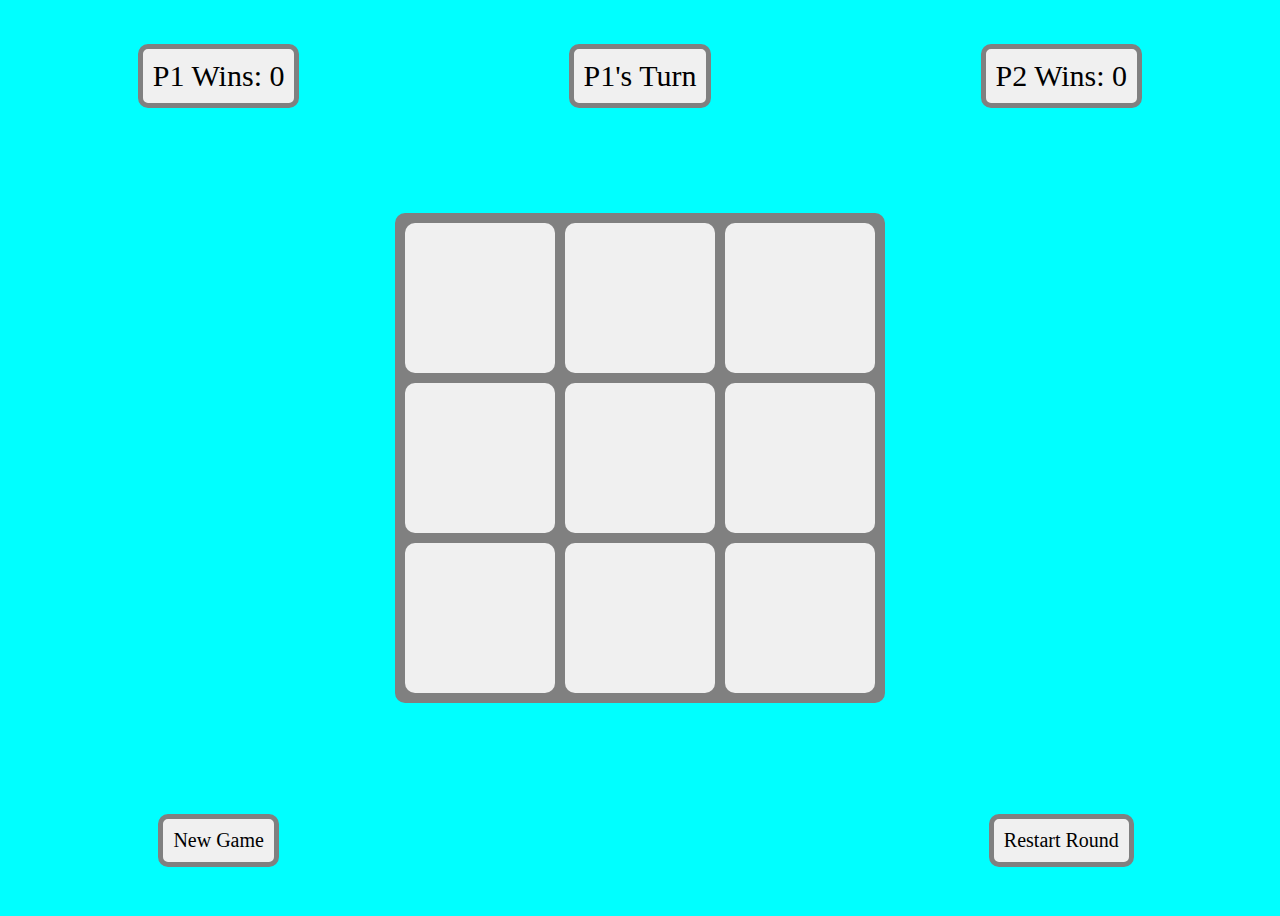
<file: Tic Tac Toe/tictacToe.html>
<!DOCTYPE=html>
<html>

<head>

	<title>Tic Tac Toe</title>
	<meta charset="utf-8">
	<link rel="stylesheet" href="tictac.css">

</head>

<body>

	<header class="display">
		<div id="player-one-points"></div>
		<div id="player-turn"></div>
		<div id="player-two-points"></div>
	</header>

	<main class="game-board">
		<div class="board-space" onclick="playerMove(0,0)"></div>
		<div class="board-space" onclick="playerMove(1,0)"></div>
		<div class="board-space" onclick="playerMove(2,0)"></div>
		<div class="board-space" onclick="playerMove(0,1)"></div>
		<div class="board-space" onclick="playerMove(1,1)"></div>
		<div class="board-space" onclick="playerMove(2,1)"></div>
		<div class="board-space" onclick="playerMove(0,2)"></div>
		<div class="board-space" onclick="playerMove(1,2)"></div>
		<div class="board-space" onclick="playerMove(2,2)"></div>
	</main>

	<footer class="game-message">
		<div id="new-game" onclick="resetWindow(1)">New Game</div>
		<div id="script-output"></div>
		<div id="new-round" onclick="resetWindow(0)">Restart Round</div>
	<footer>

</body>

<script type="text/javascript" src="tictac.js"></script>

</html>
</file>
<file: Tribute Page/style.css>
html {
font-size: 10px;
background: #f0f0f0;
font-family: -apple-system, BlinkMacSystemFont, 'Segoe UI', 'Roboto', 'Helvetica Neue', Arial, sans-serif;
}

#main {
display: grid;
grid-gap: 20px;
grid-template-rows: minmax(120px, 15vh) minmax(160px, 20vh) minmax(800px, 100vh);
grid-template-columns: 1fr minmax(500px, 50vw) 1fr;
}

#header {
grid-row: 1/2;
grid-column: 1/4;
text-align: center;
background: #f8f8f8;
box-shadow: 3px 3px 3px lightgray;
border-radius: 10px;
}

#title {
text-shadow: 1px 1px 3px gray;
font-size: 6em;
}

#title-description {
text-shadow: 2px 2px 2px lightgray;
font-size: 2em;
}

#img-div {
grid-row: 2/3;
grid-column: 1/4;
align-self: center;
justify-self: center;
}

#image {
max-width: 100%;
display: block;
height: 85%;
border-radius: 15px;
margin: 5 auto;
}

#img-caption {
text-align: center;
}

#tribute-info {
grid-row: 3/4;
grid-column: 2/3;
align-self: start;
border-radius: 25px;
padding: 25px;
background: #f8f8f8;
box-shadow: 3px 3px 3px lightgray;
}

#tribute-info ul {
font-size: 2em;
padding: 10px;
background: #e8e8e8;
border-radius: 5px;
box-shadow: 2px 2px 2px lightgray;
}

#quote {
padding: 10px;
text-align: center;
background: #e8e8e8;
border-radius: 5px;
box-shadow: 2px 2px 2px lightgray;
font-size: 3em;
}

#more-info {
font-size: 1.5em;
margin: 20px;
padding: 5px;
background: #e8e8e8;
border-radius: 5px;
box-shadow: 2px 2px 2px lightgray;
text-align: center;
}
</file>
<file: mockMacroMentor/style.css>
﻿body {
    margin: 0px;
    padding: 0px;
    font-family: Bahnschrift;
    background-image: url(background.png);
}

.text-div-left img {
    text-align: left;
    margin: 10px;
    padding: 15px;
    width: 10%;
    height: auto;
    min-width: 75px;
    border-radius: 15px;
    background: #ffffff30;
    backdrop-filter: blur(5px);
    box-shadow: 3px 3px 3px #00000080;
}

.text-div-right {
    text-align: right;
    margin: auto;
    padding: 15px;
    color: #fff;
}

.title-text {
    font-size: 60px;
    font-family: Roboto;
    color: #fff;
}

.header-text {
    font-size: 30px;
    color: #fff;
}

.header2-text {
    font-size: 22px;
    color: #fff;
}

.body-text {
    font-size: 18px;
    color: #fff;
}

header {
    position: sticky;
    top: 0px;
    background: #00000080;
    backdrop-filter: blur(5px);
}

.header {
    display: grid;
    grid-template-rows: repeat(2, auto);
    grid-template-columns: repeat(2, 50%);
}

.nav-div {
    grid-row: 2/3;
    grid-column: 1/3;
    background: #ffffff80;
    border-top: 3px solid #000;
    backdrop-filter: blur(5px);
    border-bottom: 3px solid #000;
}

.link-container {
    display: flex;
    justify-content: center;
}

.link-bar {
    margin: auto 5px;
    width: 5px;
    height: 5px;
    border-radius: 50%;
    background: #000000;
}

.nav-link {
    padding: 5px;
    border-radius: 5px;
    font-size: 20px;
}

.nav-link:hover {
    background: #ffffff20;
}

.nav-link a {
    padding: 10px;
    text-decoration: none;
    color: #ffffff;
}

.content-main {
    display: grid;
    grid-template-rows: repeat(3, auto);
    grid-template-columns: 15% auto 15%;
}

.content-container {
    grid-column: 2/3;
    background: #ffffff80;
    border-radius: 20px;
    padding: 20px;
    margin: 15px;
    box-shadow: 5px 5px 5px #00000080;
}

.headline {
    display: flex;
    justify-content: space-between;
}

.select-mission {
    padding: 5px;
    background: #00000030;
    border-radius: 10px;
}

.select-mission button {
    padding: 5px;
    background: #F26735;
    border: 0px;
    color: #fff;
    border-radius: 5px;
    font-family: Bahnschrift;
    cursor: pointer;
}

.video-container {
    display: grid;
    grid-template-rows: 100%;
    grid-template-columns: 50% 50%;
    grid-gap: 10px;
}

.mission-video-how,
.mission-video-why {
    background: #00000030;
    padding: 15px;
    margin: 10px;
    border-radius: 15px;
}

.iframe-container iframe {
    border-radius: 10px;
}

.sub-container {
    margin: 10px;
    padding: 15px;
    background: #00000050;
    border-radius: 15px;
}

.game-log-title {
    display: grid;
    grid-template-rows: auto;
    grid-template-columns: 15% 15% 40% 15% 15%;
    margin: 10px;
    padding: 10px;
    background: #00000080;
    border-radius: 15px;
}

.game-log {
    display: grid;
    grid-template-rows: auto;
    grid-template-columns: 15% 15% 40% 15% 15%;
    margin: 10px;
    padding: 10px;
    background: #00000080;
    border-radius: 15px;
}

.log-column-one {
    margin: auto 0px;
}

.log-column-two {
    margin: auto 0px;
}

.log-column-two img {
    width: 50px;
    height: auto;
}

.log-column-three {
    margin: auto 0px;
}

.log-column-four {
    margin: auto 0px;
}

.log-column-five {
    margin: auto 0px;
}

.log-column-five button {
    border: 0px;
    cursor: pointer;
    background: #F26735;
    padding: 10px 15px;
    border-radius: 10px;
    color: #fff;
    font-family: Bahnschrift;
}

#review-log-window {
    display: none;
    grid-template-rows: auto auto;
    grid-template-columns: repeat(3, 1fr);
    background: #00000040;
    border-radius: 15px;
    padding: 10px;
    margin: 10px;
}

.review-grid-container {
    background: #ffffff80;
    border-radius: 15px;
    padding: 10px;
    margin: 10px;
}

.review-div {
    background: #00000050;
    padding: 5px;
    margin: 5px;
    border-radius: 15px;
}

.review-violations {
    background: #ffffff80;
    grid-column: 1/4;
    border-radius: 15px;
}

.vio-span {
    background: #00000050;
    border-radius: 5px;
    margin: 5px;
    padding: 5px;
}

.version-float {
    position: fixed;
    bottom: 5px;
    right: 5px;
}

#current-missions {
    display: block;
    position: fixed;
    margin: 10px;
    padding: 10px;
    width: 12.5%;
    background: #ffffff80;
    border-radius: 15px;
}

.mission-label {
    padding: 5px;
    margin: 5px;
    background: #00000080;
    border-radius: 10px;
}

.date-container {
    padding: 5px;
    background: #00000030;
    border-radius: 10px;
}

.image-container {
display: grid;
    grid-template-rows: 100%;
    grid-template-columns: 50% 50%;
    grid-gap: 10px;
}

.image-div,
.description-div {
    background: #00000030;
    padding: 15px;
    margin: 10px;
    border-radius: 15px;
}

.image-div img {
    width: 100%;
    height: 400px;
    border-radius: 10px;
}

#new-game-window {
    display: none;
    position: fixed;
    width: 100%;
    height: 100%;
    background: #00000080;
    backdrop-filter: blur(5px);
}

#foreground-window {
    margin :auto;
    margin-top: 200px;
    height: 720px;
    width: 600px;
    background: #000000f0;
    backdrop-filter: blur(10px);
    border-radius: 15px;
}

#survey-form {
    display: grid;
    grid-template-rows: repeat(4, auto);
    grid-template-columns: 50% 50%;
}

.form-box {
    margin: 10px;
}

.textbox {
    resize: none;
    width: 100%;
    height: 150px;
    padding: 10px;
    margin: 10px 0px;
    font-family: Bahnschrift;
    border-radius: 15px;
    font-size: 18px;
    background: #ffffffe0;
}

#grid-00 {
    grid-row: 1/2;
    grid-column: 1/2;
    align-self: center;
    justify-self: center;
    padding: 10px;
}

#grid-00 select {
    width: 150px;
    background: #ffffffe0;
    padding: 5px;
    border-radius: 10px;
    font-family: Bahnschrift;
    font-size: 15px;
}

option {
    background: #e0e0e0;
}

#grid-01 {
    grid-row: 1/2;
    grid-column: 2/3;
    align-self: center;
    justify-self: center;
}

#grid-02 {
    grid-row: 2/3;
    grid-column: 1/3;
}

#grid-03 {
    grid-row: 3/4;
    grid-column: 1/3;
}

#grid-04 {
    grid-row: 4/5;
    grid-column: 1/3;
    text-align: center;
}

#submit-form {
    background: #F26735;
    color: white;
    font-family: Bahnschrift;
    font-size: 12px;
    border: 0px;
    border-radius: 5px;
}
</file>
<file: Tic Tac Toe/tictac.css>
* {
font-size: 10px;
font-family: consolas;
background: cyan;
}

body {
display:grid;
grid-template-rows: 15vh 70vh 15vh;
grid-template-columns: 100%;
}

.display {
display: grid;
grid-template-rows: 100%;
grid-template-columns: 1fr 1fr 1fr;
}

.display div {
padding: 10px;
font-size: 3em;
border-radius: 10px;
border: 5px solid #808080;
background-color: #f0f0f0;
justify-self: center;
align-self:center;
}

.game-board {
padding: 10px;
justify-self: center;
align-self: center;
border-radius: 10px;
display: grid;
grid-template-rows: repeat(3, 150px);
grid-template-columns: repeat(3, 150px);
grid-gap: 10px;
background: #808080;
}

.board-space {
display:grid;
justify-items: center;
align-items: center;
font-size: 10em;
border-radius: 10px;
background: #f0f0f0;
}

.board-space img {
background: #f0f0f0;
width: 100px;
}

.board-space:hover {
background: #dddddd;
}

#taken, #taken img {
background: #dddddd;
}

.game-message {
display: grid;
grid-template-rows: 100%;
grid-template-columns: 1fr 1fr 1fr;
justify-items: center;
align-items: center;
}

#new-game, #new-round {
padding: 10px;
font-size: 2em;
border-radius: 10px;
border: 5px solid #808080;
background-color: #f0f0f0;
}

#new-game:hover, #new-round:hover {
background: #dddddd;
}

#script-output {
font-size: 5em;
}
</file>
